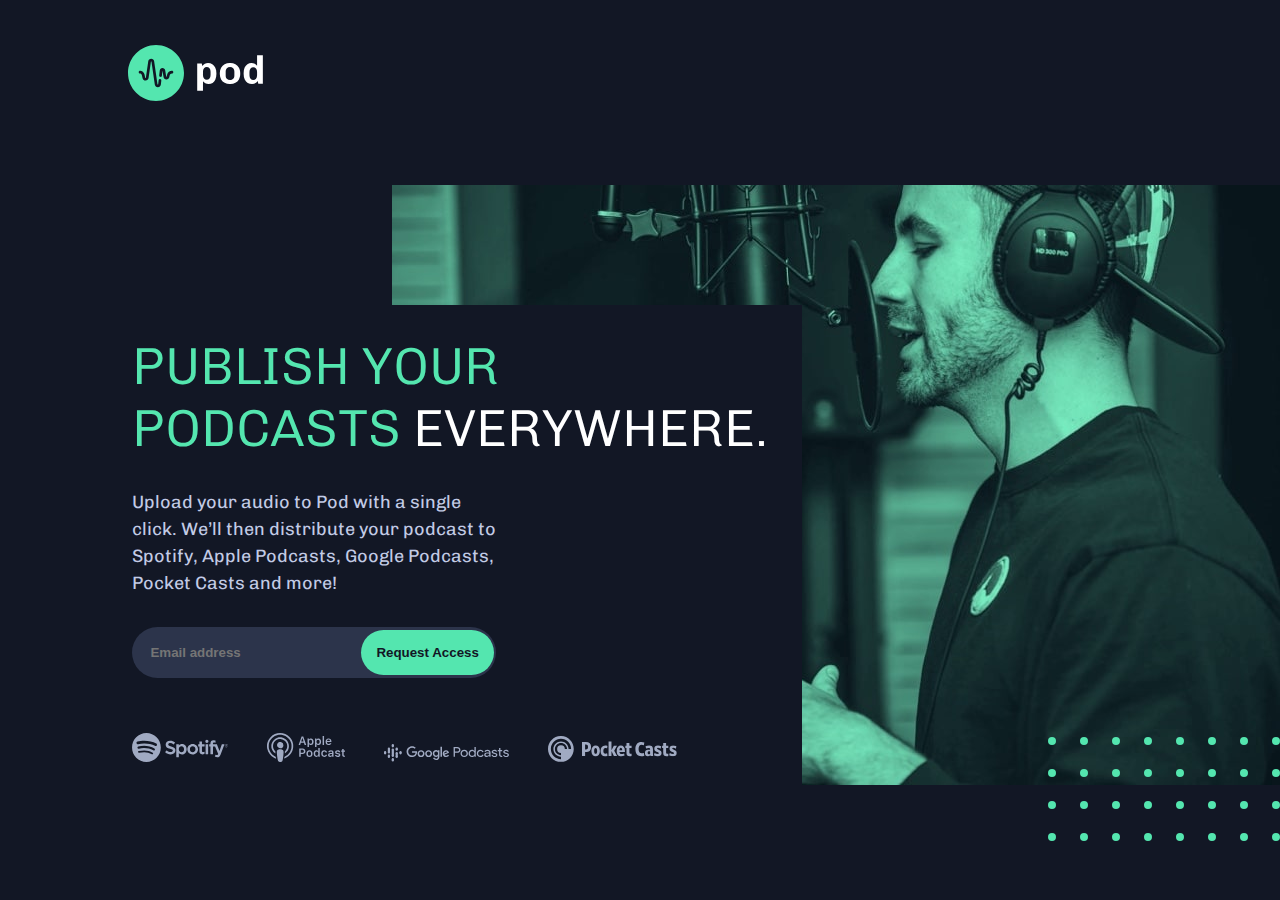
<file: index.html>
<!DOCTYPE html>
<html lang="en">
  <head>
    <meta http-equiv="X-UA-Compatible" content="IE=edge,chrome=1" />
    <meta charset="UTF-8" />
    <meta name="viewport" content="width=device-width, initial-scale=1.0" />
    <script src="https://ajax.googleapis.com/ajax/libs/jquery/3.5.1/jquery.min.js"></script>
    <link rel="stylesheet" href="../style/style.css" />
    <link
      rel="icon"
      type="image/png"
      sizes="32x32"
      href="./assets/favicon-32x32.png"
    />
    <link rel="preconnect" href="https://fonts.googleapis.com" />
    <link rel="preconnect" href="https://fonts.gstatic.com" crossorigin />
    <link
      href="https://fonts.googleapis.com/css2?family=Chivo:wght@300;400&amp;display=swap"
      rel="stylesheet"
    />
    <title>Frontend Mentor | Pod request access landing page</title>
  </head>
  <body>
    <img src="../assets/desktop/logo.svg" class="pod-logo" />
    <div class="container">
      <div class="singer-pic"></div>
      <div class="address-part">
        <div class="logo-pod"><img src="../assets/desktop/logo.svg" /></div>
        <div class="header">Publish your podcasts <span>everywhere.</span></div>
        <div class="text">
          Upload your audio to Pod with a single click. We’ll then distribute
          your podcast to Spotify, Apple Podcasts, Google Podcasts, Pocket Casts
          and more!
        </div>
        <div class="logos">
          <img src="/assets/desktop/spotify.svg" alt="" />
          <img src="/assets/desktop/apple-podcast.svg" alt="" />
          <img src="/assets/desktop/google-podcasts.svg" alt="" />
          <img src="/assets/desktop/pocket-casts.svg" alt="" />
        </div>
        <div class="input-part">
          <input type="text" placeholder="Email address" class="valid" />
          <button class="button-req" type="reset">Request Access</button>
        </div>
        <div class="error">Oops! Please check your email</div>
        <div class="logo-part">
          <img src="/assets/desktop/spotify.svg" alt="" />
          <img src="/assets/desktop/apple-podcast.svg" alt="" />
          <img src="/assets/desktop/google-podcasts.svg" alt="" />
          <img src="/assets/desktop/pocket-casts.svg" alt="" />
        </div>
      </div>
      <div class="dots-img">
        <img src="../assets/desktop/bg-pattern-dots.svg" alt="" />
      </div>
    </div>
    <div class="mobile-part"></div>
    <script src="/app/app.js"></script>
  </body>
</html>
</file>
<file: style/style.css>
body {
  background-color: #121725;
  margin: 0px;
  font-family: "Chivo", sans-serif;
  max-width: 100%;
}

.pod-logo {
  position: absolute;
  top: 5%;
  left: 10%;
}

.logos {
  display: none;
}

.logo-pod {
  display: none;
}

.main-container {
  width: 100%;
  height: 100vh;
  display: flex;
  justify-content: flex-end;
  align-items: center;
}

.container {
  position: relative;
}

.singer-pic {
  background-image: url("/assets/desktop/image-host.jpg");
  width: 100%;
  height: 600px;
  margin-top: 185px;
  background-repeat: no-repeat;
  background-position: bottom right;
  display: flex;
  flex-direction: column-reverse;
}

.address-part {
  background-color: #121725;
  margin-left: 8%;
  display: flex;
  position: absolute;
  width: 50%;
  bottom: 0%;
  height: 420px;
  flex-direction: column;
  padding: 30px;
}

.header {
  font-size: 52px;
  color: #54e6af;
  text-transform: uppercase;
  font-weight: 300;
}

.header span {
  font-size: 52px;
  color: #ffffff;
  text-transform: uppercase;
  font-weight: 300;
}

.text {
  padding: 30px 276px 30px 0px;
  color: #c2cbe5;
  font-size: 18px;
  line-height: 27px;
}

.input-part {
  width: 370px;
}

.input-part input {
  width: 90%;
  background-color: #2c344b;
  padding: 18px 13px 18px 18px;
  border-radius: 30px;
  color: #ffffff;
  border-style: none;
  font-weight: bold;
  outline: none;
  /* overflow: hidden; */
}

.input-part button {
  padding: 15px;
  background-color: #54e6af;
  color: #121725;
  border-radius: 30px;
  border-style: none;
  font-weight: bold;
  margin-left: -139px;
  cursor: pointer;
  overflow: hidden;
}

button:hover {
  background-color: #b3ffe2;
}

.logo-part {
  position: absolute;
  bottom: 4%;
}
.error-fix {
  display: block;
  font-size: 12px;
  color: #fb3e3e;
  padding: 4px 0px 50px 15px;
}

.error {
  display: none;
  font-size: 12px;
  color: #fb3e3e;
  padding: 4px 0px 50px 15px;
}

.logo-part img {
  padding-right: 35px;
}

.dots-img {
  position: absolute;
  bottom: -10%;
  right: 0;
}

@media (max-width: 1165px) and (min-width: 1000px) {
  .singer-pic {
    background-image: url("/assets/tablet/image-host.jpg");
    width: 100%;
    height: 800px;
    margin-top: -33px;
    background-repeat: no-repeat;
    background-position: bottom right;
    display: flex;
    flex-direction: column-reverse;
  }

  .logos {
    display: none;
  }

  .logo-pod {
    display: none;
  }

  .main-container {
    width: 100%;
    display: flex;
    justify-content: end;
    align-items: center;
    height: 79vh;
  }

  .address-part {
    background-color: #121725;
    margin-left: 3%;
    display: flex;
    position: absolute;
    width: 73%;
    bottom: 0%;
    height: 455px;
    flex-direction: column;
    padding: 30px;
  }

  .pod-logo {
    position: absolute;
    top: 5%;
    left: 5%;
  }
  .input-part {
    width: 478px;
  }

  .header {
    font-size: 48px;
    color: #54e6af;
    text-transform: uppercase;
    font-weight: 300;
  }

  .header span {
    font-size: 48px;
    color: #ffffff;
    text-transform: uppercase;
    font-weight: 300;
  }

  .text {
    padding: 30px 276px 60px 0px;
    color: #c2cbe5;
    font-size: 18px;
    line-height: 24px;
  }

  .logo-part {
    display: flex;
  }

  .dots-img {
    position: absolute;
    bottom: -10.4%;
    left: 5%;
  }
}

@media (max-width: 385px) {
  .container {
    position: static;
  }

  .body {
    height: 100vh;
  }

  .main-container {
    width: 100%;
    height: 100vh;
    display: block;
    justify-content: normal;
  }

  .singer-pic {
    background-image: url("/assets/mobile/image-host.jpg");
    background-size: cover;
    width: 100%;
    height: 100vh;
    margin: 0px;
    background-repeat: no-repeat;
    background-position: bottom right;
    display: flex;
    flex-direction: column-reverse;
  }

  .address-part {
    background-color: #121725;
    display: flex;
    width: 100%;
    height: 100vh;
    flex-direction: column;
    position: absolute;
    top: 0%;
    bottom: 0%;
    margin: 0px;
    opacity: 0.9;
    padding: 0px;
    align-items: center;
    justify-content: center;
  }

  .dots-img {
    display: none;
  }

  .header {
    font-size: 22px;
    color: #54e6af;
    text-align: center;
    text-transform: uppercase;
    font-weight: 300;
  }

  .header span {
    font-size: 22px;
    color: #ffffff;
    text-transform: uppercase;
    font-weight: 300;
  }

  .text {
    text-align: center;
    padding: 35px 20px 60px 20px;
    color: #c2cbe5;
    font-size: 11px;
    line-height: 23px;
  }

  .input-part {
    display: flex;
    flex-direction: column;
    justify-content: center;
    width: 80%;
  }

  .input-part input {
    width: 90%;
    background-color: #2c344b;
    padding: 18px 13px 18px 18px;
    border-radius: 30px;
    color: #ffffff;
    border-style: none;
    font-weight: bold;
    outline: none;
    opacity: 1;
  }

  .input-part button {
    width: 100%;
    padding: 15px;
    background-color: #54e6af;
    color: #121725;
    border-radius: 30px;
    border-style: none;
    font-weight: bold;
    margin: 10px 0px;
    cursor: pointer;
    overflow: hidden;
  }

  .pod-logo {
    display: none;
  }

  .logo-pod {
    display: block;
    margin: 60px;
  }

  .logo-part {
    display: none;
  }

  .logos {
    display: flex;
    justify-content: space-around;
    align-items: center;
    padding-bottom: 20px;
  }

  .logos img {
    width: 73px;
    height: 16px;
    padding-right: 10px;
  }
}
</file>
